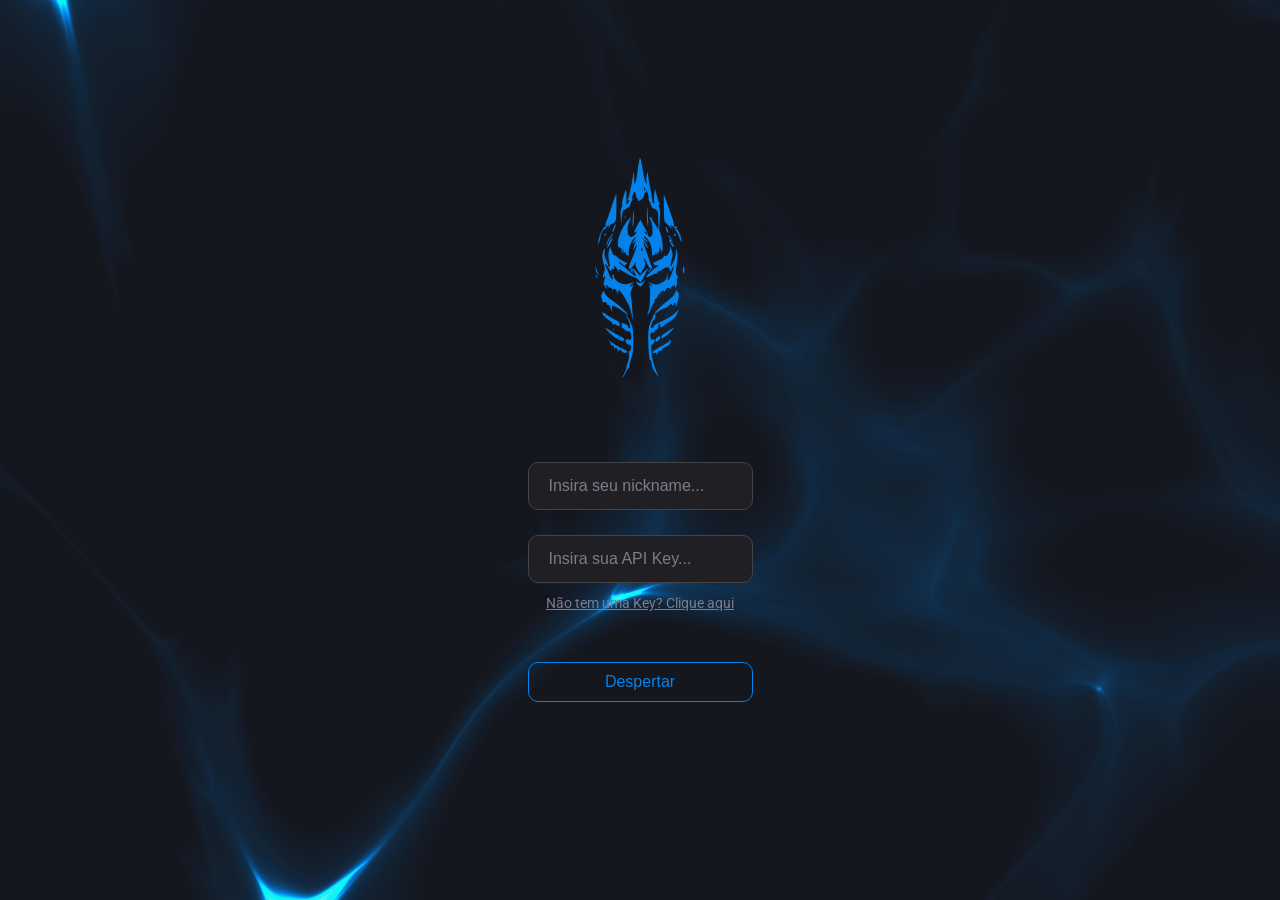
<file: index.html>
<!DOCTYPE html>
<html lang="pt-BR">
<head>
    <meta charset="UTF-8">
    <meta name="viewport" content="width=device-width, initial-scale=1.0">
    <title>theLich'sNotes</title>
    <link rel="preconnect" href="https://fonts.googleapis.com">
    <link rel="preconnect" href="https://fonts.gstatic.com" crossorigin>
    <link href="https://fonts.googleapis.com/css2?family=Roboto:wght@400;700&family=UnifrakturCook:wght@700&display=swap" rel="stylesheet">
    <style>
        /* Estilos globais e variáveis */
        :root {
            --primary-bg: #15171E;
            --secondary-bg: #1c1c1c;
            --input-bg: #202024;
            --primary-text: #e0e0e0;
            --secondary-text: #7C7C8A;
            --brand-color: #0582E9;
            --hover-color: #5d7fe2;
            --shadow-color: #15171E;
        }

        body {
            background-color: var(--primary-bg);
            color: var(--primary-text);
            font-family: 'Roboto', sans-serif;
            margin: 0;
            display: flex;
            justify-content: center;
            align-items: center;
            height: 100vh;
        }

        /* O app-container fica acima da animação de fundo */
        .app-container {
            width: 100%;
            height: 100%;
            display: flex;
            justify-content: center;
            align-items: center;
            transition: opacity 0.5s ease-in-out;
            z-index: 1; /* Garante que o conteúdo fique acima do canvas */
        }
        
        .login-screen {
            display: flex;
            flex-direction: column;
            align-items: center;
            width: 90%;
            max-width: 450px;
        }

        .login-box {
            background-color: transparent;
            padding: 40px;
            border-radius: 12px;
            box-shadow: none;
            text-align: center;
            width: 100%;
        }

        .login-box h1 {
            font-family: 'UnifrakturCook', serif;
            font-weight: 700;
            font-size: 4.5em; /* Aumentado o tamanho da fonte */
            margin-bottom: 100px; /* Aumentado a margem para mover para cima */
            color: var(--brand-color);
            text-shadow: 0 0 10px rgba(5, 130, 233, 0.5);
        }

        .input-group {
            margin-bottom: 25px;
            display: flex;
            flex-direction: column;
            align-items: center;
            width: 100%;
            position: relative; /* Necessário para posicionar a mensagem de erro */
        }
        
        .login-input {
            width: 50%;
            padding: 14px;
            padding-left: 20px; /* Adicionado padding para a esquerda */
            border: 1px solid #444;
            border-radius: 10px;
            background-color: var(--input-bg);
            color: var(--primary-text);
            font-size: 1em;
            box-sizing: border-box;
            transition: border-color 0.4s, box-shadow 0.4s;
            text-align: left; /* Alinhado o texto à esquerda */
        }
        
        .login-input:hover {
            border-color: var(--brand-color);
            box-shadow: 0 0 0 3px rgba(5, 130, 233, 0.4);
        }

        .login-input::placeholder {
            color: var(--secondary-text);
        }

        .login-input:focus {
            outline: none;
            border-color: var(--brand-color);
            box-shadow: 0 0 0 3px rgba(5, 130, 233, 0.4);
        }

        .input-error {
            border-color: #ff4d4d !important;
        }
        
        .error-message {
            color: #ff4d4d;
            font-size: 0.8em;
            margin-top: 5px;
            text-align: left;
            width: 50%;
            display: none; /* Escondido por padrão */
        }

        .api-link {
            text-align: center;
            margin-top: -15px;
            margin-bottom: 25px;
            width: 100%;
        }

        .api-link a {
            color: var(--secondary-text);
            text-decoration: underline;
            font-size: 0.9em;
            transition: all 0.4s ease-in-out;
        }

        .api-link a:hover {
            color: var(--brand-color);
            text-shadow: 0 0 5px var(--brand-color);
        }

        button {
            width: 50%;
            padding: 10px 20px;
            background-color: transparent;
            color: var(--brand-color);
            border: 1px solid var(--brand-color);
            border-radius: 10px;
            font-size: 1em;
            cursor: pointer;
            transition: all 0.4s ease-in-out;
            box-shadow: 0 0 0 rgba(5, 130, 233, 0);
            margin-top: 25px;
        }

        button:hover {
            background-color: var(--brand-color);
            color: var(--primary-bg);
            box-shadow: 0 0 15px var(--brand-color);
        }

        /* Estilos do chat */
        .chat-screen {
            display: flex;
            flex-direction: column;
            width: 100%;
            height: 100%;
            max-width: 1000px;
            padding: 20px;
            box-sizing: border-box;
            justify-content: space-between;
        }
        
        .chat-header {
            text-align: center;
            padding: 20px 0;
            color: var(--brand-color);
            font-weight: 700;
            font-size: 2.5em;
        }

        .chat-header h2 {
            margin-top: 200px;
            font-family: 'UnifrakturCook', serif;
        }

        .chat-body {
            flex-grow: 1;
            width: 100%;
            overflow-y: auto;
            padding: 20px 0;
            display: flex;
            flex-direction: column;
        }

        .chat-message {
            padding: 15px;
            border-radius: 10px;
            margin-bottom: 15px;
            max-width: 80%;
            word-wrap: break-word;
        }

        .user-message {
            background-color: #4a4a4a;
            align-self: flex-end;
            margin-left: auto;
        }

        .gemini-message {
            background-color: #2e2e2e;
            align-self: flex-start;
            margin-right: auto;
        }
        
        .chat-input-area {
            width: 100%;
            display: flex;
            align-items: center;
            background-color: var(--secondary-bg);
            padding: 15px;
            border-radius: 10px;
            box-shadow: 0 -4px 10px rgba(0, 0, 0, 0.1);
        }

        .chat-input-area input {
            flex-grow: 1;
            padding: 12px 15px;
            border: none;
            background-color: transparent;
            color: var(--primary-text);
            font-size: 1em;
            outline: none;
        }
        
        .chat-input-area button {
            background: none;
            border: none;
            cursor: pointer;
            width: auto;
            padding: 0;
            margin-left: 10px;
        }

        .chat-input-area button svg {
            fill: var(--brand-color);
            width: 24px;
            height: 24px;
        }
        
        .hidden {
            display: none;
        }
        
        /* Estilos do Canvas de Fundo */
        canvas#neuro {
            position: fixed;
            top: 0;
            left: 0;
            width: 100%;
            height: 100%;
            pointer-events: none;
            z-index: -1;
            opacity: 0.95;
        }

        /* Media Queries para responsividade */
        @media (max-width: 768px) {
            body {
                height: auto;
                min-height: 100vh;
            }

            .app-container {
                padding: 10px;
            }

            .login-box {
                padding: 20px;
            }

            .login-box h1 {
                font-size: 1.8em;
            }
            
            .chat-screen {
                padding: 10px;
            }

            .chat-header {
                font-size: 1.5em;
            }

            .chat-body {
                padding: 10px 0;
            }

            .chat-input-area {
                padding: 10px;
            }
        }
    </style>
</head>
<body>

    <canvas id="neuro"></canvas>
    
    <script type="x-shader/x-fragment" id="vertShader">
        precision mediump float;

        varying vec2 vUv;
        attribute vec2 a_position;

        void main() {
            vUv = .5 * (a_position + 1.);
            gl_Position = vec4(a_position, 0.0, 1.0);
        }
    </script>

    <script type="x-shader/x-fragment" id="fragShader">
        precision mediump float;

        varying vec2 vUv;
        uniform float u_time;
        uniform float u_ratio;
        uniform vec2 u_pointer_position;
        uniform float u_scroll_progress;

        vec2 rotate(vec2 uv, float th) {
            return mat2(cos(th), sin(th), -sin(th), cos(th)) * uv;
        }

        float neuro_shape(vec2 uv, float t, float p) {
            vec2 sine_acc = vec2(0.);
            vec2 res = vec2(0.);
            float scale = 8.;

            for (int j = 0; j < 15; j++) {
                uv = rotate(uv, 1.);
                sine_acc = rotate(sine_acc, 1.);
                vec2 layer = uv * scale + float(j) + sine_acc - t;
                sine_acc += sin(layer);
                res += (.5 + .5 * cos(layer)) / scale;
                scale *= (1.2 - .07 * p);
            }
            return res.x + res.y;
        }

        void main() {
            vec2 uv = .5 * vUv;
            uv.x *= u_ratio;

            vec2 pointer = vUv - u_pointer_position;
            pointer.x *= u_ratio;
            float p = clamp(length(pointer), 0., 1.);
            p = .5 * pow(1. - p, 2.);

            float t = .001 * u_time;
            vec3 color = vec3(0.);

            float noise = neuro_shape(uv, t, p);

            noise = 1.2 * pow(noise, 3.);
            noise += pow(noise, 20.);
            noise = max(.0, noise - .5);
            noise *= (1. - length(vUv - .5));
            

            vec3 brandColor = vec3(0.02, 0.51, 0.91); // RGB de #0582E9
            float pulse = 3.5 + 0.5 * sin(u_time * 0.002);
            color = brandColor * noise;

            gl_FragColor = vec4(color, noise);
            
        }
    </script>
    
    <div class="app-container" id="login-container">
        <div class="login-screen">
        <div class ="lich-tag">
            <svg width="96" height="220" viewBox="0 0 97 240" fill="none" xmlns="http://www.w3.org/2000/svg">
<path d="M48.1828 0.424501C47.8665 1.21235 46.8122 7.31817 45.8633 13.9164C43.6492 30.1658 42.384 32.9232 42.1731 22.0903L41.9623 13.7194L39.6427 26.6204C38.2721 33.7111 36.6906 40.9002 36.058 42.7713C34.4765 46.7106 34.4765 47.006 35.8472 46.2181C37.4287 45.3318 37.1124 47.006 35.32 49.2711C33.5277 51.4376 33.5277 51.4376 33.7385 41.7865C33.844 37.1579 33.5277 34.7944 32.8951 35.3852C31.5244 36.764 28.256 49.5665 28.9941 50.6498C29.3104 51.1422 28.9941 52.8164 28.256 54.2936C27.3071 56.2632 27.0963 59.6116 27.518 65.4219C27.9397 71.6262 28.1506 72.5126 28.3615 68.8688C28.6778 62.369 29.8375 56.3617 30.7864 56.7556C32.157 57.3465 37.9558 52.5209 37.9558 50.8468C37.9558 49.8619 38.5884 48.1878 39.4319 47.1045C40.3808 45.8242 40.5916 44.6425 40.0645 43.7561C39.5373 42.9683 39.5373 41.885 39.959 41.2941C40.4862 40.8017 41.646 38.1427 42.7003 35.4837L44.5981 30.7566L46.0741 35.9761C46.9176 38.9306 47.9719 41.688 48.4991 42.1804C49.5534 43.1652 51.3458 39.6199 52.4001 34.5974C52.7164 33.1202 53.2435 31.9384 53.6653 31.9384C54.9305 31.9384 58.726 42.6728 57.8826 43.8546C57.4608 44.544 57.7771 46.0212 58.6206 47.1045C59.4641 48.1878 60.0967 49.7635 60.0967 50.6498C60.0967 51.4376 61.151 53.2103 62.3107 54.589C63.4705 55.9678 64.1031 56.3617 63.6814 55.5738C62.9433 54.2936 63.0488 54.2936 64.9466 55.5738C68.3204 58.0359 68.5313 58.7252 68.5313 68.3764V77.6336L64.6303 71.8232C62.4162 68.5733 60.7293 65.6189 60.9401 65.1265C61.0456 64.7326 60.7293 64.4371 60.0967 64.4371C58.726 64.4371 58.726 64.831 60.6238 69.0657C62.3107 72.9065 62.7325 82.8531 61.2564 85.0196C60.7293 85.8075 59.5695 86.1029 58.5152 85.8075C57.5663 85.4136 57.0391 84.7242 57.3554 84.2318C57.6717 83.7394 56.4065 80.6865 54.4033 77.4366C52.5055 74.1867 50.5023 70.4445 49.9751 69.0657C49.1317 66.8007 48.7099 67.1946 44.8089 74.8761C42.384 79.4062 41.3297 82.4591 42.1731 81.6713C45.1252 79.2093 45.6524 79.9971 43.2275 83.1485C36.9015 91.5194 32.0516 80.9819 36.9015 69.1642L38.9047 63.9447L35.8472 67.3916C30.2592 73.6943 25.1985 84.2318 24.5659 90.9285C24.0387 96.5419 24.1442 97.1328 26.2528 97.6252C27.9397 98.0191 28.4669 99.0039 28.5723 101.761L28.7832 105.307L29.5212 101.86L30.2592 98.4131L30.4701 101.86C30.681 104.617 30.8918 104.913 31.5244 103.337C32.2625 101.663 32.3679 101.663 33.1059 104.125C33.4222 105.602 34.2657 106.587 34.6874 106.292C35.2146 105.996 35.9526 106.39 36.1635 106.981C36.4798 107.67 36.4798 106.882 36.1635 105.208C35.5309 101.269 38.2721 92.2088 41.2242 88.6634C42.4894 87.1862 43.7546 86.2014 43.9655 86.4969C44.2818 86.7923 43.5437 88.171 42.2786 89.6483C39.1156 93.3905 39.5373 94.6708 42.8057 91.3224C45.2307 88.7619 45.3361 88.7619 43.86 91.027C43.0166 92.4057 42.0677 95.2617 41.646 97.4282L41.0134 101.367L43.122 97.4282C44.1763 95.2617 45.2307 93.9814 45.2307 94.5723C45.3361 95.7541 42.2786 104.42 39.8536 109.738C35.7417 118.602 35.32 122.048 38.483 120.965C39.3264 120.571 39.7482 119.98 39.4319 119.488C39.1156 118.996 39.4319 118.602 39.959 118.602C40.5916 118.602 41.8568 117.124 42.7003 115.352C43.9655 112.594 44.0709 112.594 43.6492 114.859C43.2275 116.632 43.9655 118.897 45.8633 122.048L48.8154 126.579L51.8729 121.556C54.6142 117.026 54.825 116.14 53.7707 113.087C51.8729 107.769 53.349 108.064 55.4576 113.382C56.512 115.943 57.988 118.7 58.8315 119.488C59.9912 120.571 59.8858 121.064 58.4097 122.639C57.4608 123.723 57.0391 124.511 57.5663 124.511C59.3586 124.412 62.4162 119.586 61.3619 118.306C60.8347 117.617 60.0967 116.041 59.7804 114.662C59.4641 113.284 57.4608 107.572 55.4576 101.958C51.3458 91.027 51.0295 88.2695 54.6142 95.1632C55.8794 97.5267 56.8283 98.9055 56.9337 98.2161C57.0391 95.8526 54.6142 91.4209 51.3458 88.0726C48.3936 85.0196 48.4991 85.0196 52.5055 88.565C54.9305 90.6331 56.9337 91.9133 56.9337 91.4209C56.9337 90.83 55.9848 89.5498 54.825 88.565C53.6653 87.5802 52.7164 86.2999 52.7164 85.8075C52.7164 84.0348 57.1445 88.4665 59.2532 92.4057C60.5184 94.6708 61.3619 98.4131 61.4673 101.958C61.5727 105.11 61.889 107.276 61.9944 106.784C62.2053 106.193 63.0488 105.799 63.8922 105.799C64.7357 105.799 65.3683 105.011 65.4737 104.026C65.4737 102.648 65.6846 102.648 66.4226 104.322C67.2661 106.095 67.3715 106.095 67.3715 104.519C67.4769 103.534 67.8987 102.943 68.4258 103.337C69.0584 103.633 69.5856 102.155 69.7965 100.186L70.2182 96.4434L71.2725 99.8903L72.4323 103.337L73.1703 99.2994C73.9083 95.3601 71.5888 81.6713 69.9019 80.0956C69.3747 79.6032 69.4802 74.5807 70.0073 68.7703C70.7454 60.8918 70.6399 57.5435 69.691 54.8845C68.6367 52.127 68.5313 51.2407 69.5856 50.6498C70.4291 50.1574 70.5345 49.665 69.7965 49.2711C69.1639 48.9756 67.7932 45.2333 66.8443 40.9987L64.9466 33.4156L64.1031 38.3397C63.6814 40.9987 63.5759 44.7409 63.8922 46.4151C64.314 48.4832 64.1031 49.665 63.3651 49.665C62.7325 49.665 62.2053 48.6802 62.2053 47.4984C62.2053 46.4151 61.2564 40.7032 60.2021 34.9913C59.0423 29.2794 57.7771 22.2873 57.3554 19.6283L56.512 14.7042L55.7739 19.1359C55.3522 21.5979 55.2468 24.6508 55.5631 26.0296C55.9848 27.8022 55.7739 28.1961 55.0359 27.5068C54.4033 26.9159 53.0327 22.0903 52.1892 16.6739C49.5534 1.60627 48.9208 -1.24968 48.1828 0.424501ZM55.8794 81.6713C57.988 84.0348 56.512 84.4288 54.2979 82.1637C53.2435 81.0804 52.9272 80.1941 53.4544 80.1941C54.087 80.1941 55.1413 80.8834 55.8794 81.6713ZM51.5566 101.171C51.6621 101.663 51.2403 101.663 50.6077 101.367C50.0806 101.072 49.5534 99.7918 49.6588 98.61C49.6588 96.5419 49.7643 96.5419 50.6077 98.4131C51.1349 99.4963 51.5566 100.777 51.5566 101.171Z" fill="#0582E9"/>
<path d="M17.5033 53.3092C14.762 61.3847 12.0208 69.0662 11.3882 70.5434C10.861 72.0206 10.6502 73.6948 11.0719 74.1872C11.3882 74.7781 11.0719 75.2705 10.2284 75.2705C8.5415 75.2705 4.85136 82.5581 3.69161 88.073C3.37531 89.9441 2.84815 92.4062 2.53185 93.4894C2.32098 94.5727 2.84815 94.0803 3.69161 92.5046C4.53507 90.8305 5.16766 88.5654 5.2731 87.3836C5.2731 84.1338 8.5415 77.1416 9.59583 77.831C10.123 78.1264 11.0719 77.2401 11.8099 75.8614C13.0751 73.2024 15.3946 72.2176 14.3403 74.7781C14.024 75.5659 14.024 76.2553 14.3403 76.2553C14.5512 76.2553 15.2892 75.0735 15.8164 73.6948C16.4489 72.316 17.2924 71.4297 17.8196 71.7252C18.2413 72.0206 19.6119 71.3312 20.6662 70.2479C22.4586 68.4753 22.6695 66.4072 22.7749 53.5062C22.7749 45.4307 22.7749 38.8325 22.6695 38.8325C22.564 38.8325 20.2445 45.3323 17.5033 53.3092Z" fill="#0582E9"/>
<path d="M42.9887 28.1752C41.3018 31.3266 41.1963 35.9552 42.6724 36.8416C43.305 37.137 43.7267 38.3188 43.7267 39.4021C43.7267 40.4854 44.4648 42.7504 45.5191 44.5231C47.1006 47.379 47.3114 47.4775 48.0495 45.7048L46.7625 46.0666C46.8679 49.1195 53.2157 43.0459 53.2157 39.796C53.2157 38.0233 53.6374 37.334 54.5863 37.6294C56.1678 38.2203 55.8515 31.1297 54.0591 27.6828C52.4776 24.7284 51.845 24.9254 50.2635 28.6676C48.9984 31.819 48.8929 31.819 47.4169 30.0464C46.5734 28.9631 45.8354 27.4859 45.8354 26.7965C45.8354 24.6299 44.3593 25.4178 42.9887 28.1752ZM53.532 35.4628C52.8994 36.0537 52.7939 35.1674 53.1102 33.1978C53.532 30.4403 53.7428 30.3418 54.0591 32.3114C54.27 33.5917 54.0591 34.9704 53.532 35.4628ZM51.4233 35.3643C51.107 36.5461 50.5798 37.2355 50.2635 36.94C49.7364 36.3492 50.7907 33.3947 51.5287 33.3947C51.7396 33.3947 51.7396 34.2811 51.4233 35.3643Z" fill="#0582E9"/>
<path d="M74.54 54.2945C74.7509 68.5742 74.7509 68.7712 77.703 71.7256C79.3899 73.3998 81.604 75.4679 82.7637 76.2557C84.8724 77.7329 84.8724 77.6344 82.8692 75.4679C80.866 73.3013 81.8149 72.3165 84.0289 74.3846C86.3485 76.5512 86.243 73.5967 83.7126 65.4228C81.4986 58.2337 74.8563 39.8178 74.4346 39.8178C74.4346 39.8178 74.4346 46.3175 74.54 54.2945Z" fill="#0582E9"/>
<path d="M55.9834 62.0737C56.0888 66.8993 56.5106 72.1188 57.0377 73.7929C57.4595 75.4671 57.5649 71.9218 57.2486 65.4221C56.9323 59.2178 56.5106 53.8998 56.2997 53.7028C56.0888 53.5059 55.9834 57.2481 55.9834 62.0737Z" fill="#0582E9"/>
<path d="M41.3303 57.0516C41.1194 57.544 40.8031 62.2711 40.5922 67.3921C40.2759 74.9751 40.3814 75.9599 41.2248 72.8085C41.752 70.6419 42.0683 66.0133 41.8574 62.468C41.6466 58.9227 41.4357 56.4607 41.3303 57.0516Z" fill="#0582E9"/>
<path d="M31.8413 64.4376C31.8413 65.8163 32.0522 66.3087 32.3685 65.6193C32.5793 65.0285 32.5793 63.8467 32.3685 63.1573C32.0522 62.5664 31.8413 63.0588 31.8413 64.4376Z" fill="#0582E9"/>
<path d="M20.2423 74.9742C17.8174 81.1785 17.7119 81.7694 19.2934 80.1937C20.664 78.9135 22.6673 72.3152 21.7184 72.3152C21.5075 72.3152 20.8749 73.497 20.2423 74.9742Z" fill="#0582E9"/>
<path d="M76.7547 77.1411C76.9656 78.8152 77.8091 80.6864 78.6525 81.2773C79.9177 82.1636 79.9177 81.8681 78.9688 79.1107C77.2819 74.5806 76.1221 73.5957 76.7547 77.1411Z" fill="#0582E9"/>
<path d="M85.9265 75.3689C85.5048 75.9598 86.1374 77.3385 87.2971 78.5203C88.4569 79.7021 89.9329 82.4595 90.671 84.6261C91.409 86.7927 92.3579 89.4517 92.885 90.535C93.6231 92.4061 93.7285 92.4061 93.7285 90.4365C93.9394 86.3003 90.3547 78.0279 88.1406 77.2401C86.2428 76.4522 86.1374 76.3537 87.8243 76.3537C88.8786 76.2552 89.4058 75.7628 89.0895 75.2704C88.246 73.9902 86.77 73.9902 85.9265 75.3689Z" fill="#0582E9"/>
<path d="M10.2278 82.8543C9.80604 83.1498 9.48975 83.9376 9.48975 84.5285C9.48975 85.1194 10.0169 85.0209 10.7549 84.3316C11.3875 83.7407 11.7038 82.9528 11.493 82.6574C11.1767 82.3619 10.5441 82.4604 10.2278 82.8543Z" fill="#0582E9"/>
<path d="M16.4471 85.4143C13.7059 88.7626 11.1755 93.9821 12.0189 94.6715C12.2298 94.9669 12.757 94.0806 13.1787 92.8003C13.6004 91.5201 15.3928 88.6641 17.0797 86.3006C20.6644 81.475 20.2427 80.7857 16.4471 85.4143Z" fill="#0582E9"/>
<path d="M85.4004 83.5425C85.4004 84.4288 85.9276 85.1182 86.4547 85.1182C87.0873 85.1182 87.509 84.7242 87.509 84.2318C87.509 83.6409 87.0873 82.9516 86.4547 82.6561C85.9276 82.3607 85.4004 82.7546 85.4004 83.5425Z" fill="#0582E9"/>
<path d="M80.551 86.5961C82.7651 89.649 82.6597 90.6338 80.4456 88.9596C79.075 87.8763 82.5542 94.6715 84.9792 97.7244C85.0846 97.9214 85.0846 96.5427 84.9792 94.6715C84.6629 91.5201 80.7619 84.1341 79.3913 84.1341C79.075 84.1341 79.6021 85.2173 80.551 86.5961ZM84.3466 93.4897C84.3466 93.9821 83.8194 93.7852 83.2923 92.9973C82.7651 92.2095 82.238 91.0277 82.238 90.5353C82.238 89.9444 82.7651 90.2399 83.2923 91.0277C83.8194 91.8156 84.3466 92.8989 84.3466 93.4897Z" fill="#0582E9"/>
<path d="M17.0815 88.3685C15.6054 90.0427 12.6533 96.4439 12.6533 98.0196C12.6533 98.709 14.1294 96.6409 15.9217 93.4895C18.9793 88.073 19.5064 85.5125 17.0815 88.3685Z" fill="#0582E9"/>
<path d="M81.2884 99.0039C81.183 103.042 77.1765 108.754 75.9113 106.784C75.3842 105.898 74.857 106.193 74.3299 107.67C73.9081 109.049 71.4832 110.723 67.793 112.2C62.5214 114.465 62.2051 114.761 63.6812 116.238C64.6301 117.124 66.1061 117.518 66.9496 117.223C67.793 116.927 68.5311 117.124 68.5311 117.617C68.5311 118.109 67.5822 118.7 66.5278 119.094C64.2083 119.783 54.4031 129.336 55.1411 130.124C55.4574 130.419 57.9878 129.533 60.729 128.056C63.3649 126.677 66.0007 125.791 66.5278 126.086C67.055 126.382 67.4767 125.988 67.4767 125.2C67.4767 123.821 69.2691 122.639 70.7451 122.935C71.1669 122.935 72.3266 122.344 73.381 121.458C77.7037 118.011 81.183 118.7 81.183 123.033C81.183 124.412 81.8156 123.723 83.1862 121.064C85.7166 116.238 85.9274 117.42 83.8188 124.018C80.7612 133.571 77.9146 136.427 78.6526 129.139L79.0743 125.003L77.8091 129.435C76.6494 133.275 75.8059 134.162 71.4832 136.23C66.317 138.593 66.317 138.593 58.515 135.737C57.0389 135.245 57.3552 135.737 59.3584 137.313C60.9399 138.495 62.0997 139.775 61.7834 140.07C61.4671 140.267 60.4127 139.972 59.4639 139.184C57.7769 137.904 57.7769 138.002 58.7258 139.775C59.3584 140.858 59.7802 144.601 59.5693 148.146C59.3584 151.691 59.253 156.615 59.1476 159.176C59.1476 161.638 58.4095 165.282 57.5661 167.251C56.7226 169.221 56.4063 170.994 56.828 171.19C57.2498 171.486 58.7258 168.827 59.991 165.282C61.3616 161.835 62.8377 158.683 63.3649 158.388C63.892 158.092 64.3138 157.009 64.3138 155.926C64.3138 154.843 65.0518 153.759 65.8952 153.464C66.7387 153.07 67.4767 152.282 67.4767 151.494C67.4767 150.805 68.8474 148.737 70.6397 146.964C73.0647 144.502 74.0136 144.01 74.6462 144.995C75.3842 146.078 75.7005 145.881 76.2276 144.305C76.9657 141.745 80.0232 140.464 81.2884 142.336C82.0264 143.517 82.2373 143.419 82.2373 142.139C82.2373 141.252 83.3971 140.07 84.7677 139.48C86.9818 138.495 87.1926 138.692 86.7709 140.563C86.3492 142.533 86.4546 142.533 87.8252 140.267C88.7741 138.889 89.1959 136.624 88.8796 134.753C88.5633 132.98 88.8796 131.404 89.5121 131.01C90.2502 130.518 90.1447 129.533 88.985 127.859C87.6144 126.086 87.4035 124.314 87.9307 120.768C89.5121 110.526 89.723 105.11 88.7741 101.86L87.7198 98.413L87.6144 103.14C87.5089 105.701 86.6655 109.443 85.7166 111.511C84.7677 113.481 83.6079 116.041 83.2916 117.124C82.9753 118.208 82.4482 118.602 82.0264 118.109C81.7101 117.518 82.1319 114.465 82.9753 111.117C84.4514 105.898 84.346 104.617 82.9753 100.284L81.3938 95.4586L81.2884 99.0039Z" fill="#0582E9"/>
<path d="M14.8661 100.285C13.4955 103.83 13.7064 108.754 15.3933 115.845C15.815 117.716 15.6041 118.602 14.6552 118.602C13.9172 118.602 13.6009 118.307 13.9172 118.011C14.339 117.716 13.3901 114.959 11.914 111.906C9.91078 107.671 9.48905 105.307 9.91078 101.861C10.4379 97.429 10.4379 97.429 8.96189 100.383C6.95867 104.224 6.95867 109.739 8.96189 116.042C10.4379 120.67 10.4379 121.655 8.96189 125.496C7.3804 129.731 7.6967 132.094 9.48905 129.435C10.3325 128.155 10.5434 128.155 10.5434 129.534C10.5434 130.42 10.0162 132.488 9.38362 134.261C8.43472 136.821 8.54016 137.806 10.4379 140.564C12.652 143.814 13.4955 143.617 11.5977 140.268C10.7542 138.692 10.8597 138.496 12.0194 138.889C12.8629 139.185 13.8118 140.071 14.1281 140.859C14.4444 141.548 15.3933 141.942 16.3422 141.647C17.3965 141.253 17.9237 141.647 17.9237 142.829C17.9237 144.207 18.24 144.306 18.7671 143.42C20.1377 141.45 23.1953 143.124 23.3007 146.079L23.3007 148.639L24.355 146.177L25.4094 143.814L27.9398 146.669C29.3104 148.344 31.3136 151.2 32.2625 153.071C33.3168 154.942 34.8983 158.093 35.9526 159.964C36.9015 161.836 38.2722 165.873 38.9047 168.828C40.908 178.282 41.0134 178.38 40.3808 169.32C40.0645 164.396 39.6428 159.078 39.5373 157.502C39.5373 155.828 39.0102 152.874 38.5884 150.904C37.9559 148.245 38.1667 146.079 39.4319 143.223C41.4351 138.496 41.5406 137.511 39.8536 139.086C39.1156 139.776 38.0613 140.268 37.4287 140.268C36.9015 140.17 37.8504 139.086 39.5373 137.708C41.7514 135.935 42.0677 135.344 40.5917 135.837C33.7386 138.102 31.6299 138.299 28.0452 136.92C23.0899 135.049 20.0323 131.897 20.0323 128.844C20.0323 127.466 19.6106 126.579 18.978 126.973C18.3454 127.269 18.24 128.746 18.5563 130.125C19.716 134.458 16.553 132.193 15.1824 127.761C14.4444 125.496 13.0738 122.148 12.1249 120.178C9.27819 114.663 10.8597 113.974 13.9172 119.489C16.2367 123.723 16.7639 124.117 17.1856 122.443C17.6074 120.966 18.3454 120.474 19.5051 120.966C20.8758 121.458 21.0866 121.163 20.5595 119.489C19.3997 116.239 22.0355 118.208 23.8279 121.951C25.0931 124.61 25.1985 124.708 25.3039 122.739C25.3039 120.572 25.5148 120.67 31.2082 124.413C34.4766 126.579 38.7993 128.844 41.0134 129.534C43.1221 130.125 45.7579 131.799 47.0231 133.178L49.2371 135.738L52.0838 131.208C53.5599 128.844 54.8251 126.185 54.8251 125.496C54.8251 124.807 55.6685 123.329 56.7229 122.246C58.4098 120.375 58.4098 120.277 56.1957 121.36C54.9305 122.049 52.7164 123.92 51.2404 125.693C49.7643 127.466 48.4991 128.647 48.2882 128.45C41.4351 119.686 41.7514 119.981 39.0102 121.557C37.6396 122.345 37.6396 122.64 39.221 124.117C40.908 125.693 41.0134 125.693 40.3808 123.723C40.0645 122.542 40.1699 121.557 40.4862 121.557C41.4351 121.557 44.5981 128.549 43.8601 129.14C43.6492 129.337 41.0134 127.466 38.1667 124.807C35.32 122.246 31.2082 118.799 29.0995 117.322C26.9909 115.845 25.3039 114.072 25.3039 113.481C25.3039 112.792 26.78 113.58 28.5724 115.254C30.7864 117.125 32.0516 117.716 32.3679 116.83C32.6842 116.239 33.6331 115.648 34.582 115.648C35.6363 115.549 33.6331 114.269 30.3647 112.694C26.9909 111.019 23.8279 108.853 23.1953 107.769C22.5627 106.686 21.6138 105.997 21.0866 106.292C19.9269 106.982 17.8182 103.436 16.8693 99.3986L16.2367 96.4442L14.8661 100.285Z" fill="#0582E9"/>
<path d="M95.311 122.147C95.311 124.511 95.6273 126.185 96.1545 125.89C97.2088 125.299 97.3143 118.897 96.2599 118.307C95.7328 118.011 95.4165 119.784 95.311 122.147Z" fill="#0582E9"/>
<path d="M0.106161 121.163C0.000728112 123.034 0.949621 125.299 2.10938 126.579C3.7963 128.45 4.1126 128.549 3.26914 126.973C2.63654 125.89 1.68765 123.428 1.16049 121.557L0.211593 118.11L0.106161 121.163Z" fill="#0582E9"/>
<path d="M0 127.958C0 128.451 0.527163 129.632 1.05433 130.42C1.58149 131.208 2.10865 131.405 2.10865 130.913C2.10865 130.322 1.58149 129.239 1.05433 128.451C0.527163 127.663 0 127.367 0 127.958Z" fill="#0582E9"/>
<path d="M52.4002 134.851C51.6621 136.624 47.3394 136.821 45.5471 135.147C43.7547 133.472 43.9656 135.54 45.9688 138.101C46.8122 139.283 48.2883 140.268 49.0263 140.268C50.5024 140.268 54.4034 134.556 53.4545 133.768C53.1382 133.472 52.7165 133.965 52.4002 134.851Z" fill="#0582E9"/>
<path d="M86.5592 147.654C85.7158 149.919 83.0799 152.677 79.0735 155.533C72.0095 160.555 63.3641 169.616 62.7315 172.57C62.5206 173.752 61.7826 175.524 61.15 176.706C58.1979 181.827 57.249 188.327 57.5653 200.834C57.8816 214.227 58.725 221.023 60.0956 221.023C60.5174 221.023 61.15 222.894 61.3608 225.257C61.6771 227.522 63.0478 230.969 64.4184 232.939C65.789 234.908 67.4759 237.371 68.214 238.355C68.952 239.439 68.6357 237.961 67.4759 235.302C62.8369 223.485 61.15 217.083 60.9391 210.485C60.7282 206.546 61.0445 203.395 61.5717 203.395C62.8369 203.493 64.3129 201.228 64.3129 199.061C64.3129 197.781 63.7858 197.387 62.3097 197.88C60.6228 198.372 60.3065 197.88 59.8848 194.925C59.463 191.281 61.4663 188.13 62.5206 190.691C62.9423 191.478 63.3641 191.183 63.7858 189.804C64.2075 188.622 65.4727 187.342 66.527 187.047C67.7922 186.653 68.5302 185.471 68.5302 184.092C68.5302 180.744 70.6389 179.956 70.7443 183.304C70.7443 184.782 71.0606 185.471 71.3769 184.782C71.5878 184.191 72.3258 183.797 72.853 184.191C73.3801 184.486 73.8019 184.191 73.8019 183.6C73.8019 183.107 76.3323 181.138 79.3898 179.267C85.9266 175.328 86.8755 174.343 89.195 169.32L90.882 165.578L85.3995 170.108C82.3419 172.669 76.2268 176.411 71.6932 178.38C67.0542 180.449 63.5749 182.615 63.7858 183.304C64.1021 184.289 61.3608 186.062 60.5174 185.274C59.8848 184.683 62.5206 176.706 63.2586 176.706C63.7858 176.706 64.6292 175.328 65.2618 173.752C65.8944 171.979 65.8944 170.994 65.3673 171.29C64.7347 171.684 64.3129 171.585 64.3129 171.093C64.4184 169.813 73.8019 163.608 75.5942 163.608C76.4377 163.608 78.4409 162.426 79.917 161.048C81.6039 159.472 82.7636 158.98 83.0799 159.768C83.6071 161.442 85.3995 161.245 85.3995 159.472C85.3995 156.419 87.5081 158.093 87.6135 161.146C87.6135 163.313 88.3516 161.737 89.6168 156.518C91.3037 149.525 91.3037 148.442 89.9331 146.473C88.9842 145.192 88.2461 144.208 88.1407 144.208C88.0353 144.208 87.2972 145.783 86.5592 147.654Z" fill="#0582E9"/>
<path d="M7.06314 147.753C6.00881 149.722 5.79795 151.2 6.43054 152.185C6.9577 152.972 7.37944 154.548 7.37944 155.73C7.37944 157.306 7.9066 157.699 9.38265 157.306C10.7533 157.01 11.5967 157.502 12.1239 158.881C12.4402 159.965 13.3891 160.654 14.1271 160.358C15.076 160.063 15.814 161.343 16.5521 164.101L17.7118 168.335L17.8173 164.593C17.8173 162.623 18.3444 160.949 18.7662 160.949C20.1368 160.949 29.7311 166.858 33.105 169.714C35.4245 171.684 35.8462 171.881 35.0028 170.305C33.5267 167.548 22.5617 157.896 17.0792 154.548C14.5489 152.972 11.7022 150.215 10.6478 148.245L8.75006 144.798L7.06314 147.753Z" fill="#0582E9"/>
<path d="M7.37939 168.433C7.37939 170.698 10.5424 174.243 15.6031 177.592C17.3955 178.773 18.977 180.546 18.977 181.432C18.977 182.614 19.2933 182.811 19.8204 181.925C20.453 180.94 21.0856 180.94 22.7726 182.122C25.6192 184.091 26.3573 183.993 26.3573 181.137C26.3573 179.266 25.3029 178.281 21.9291 176.607C19.3987 175.425 15.1814 172.963 12.4402 171.19C9.59348 169.319 7.37939 168.138 7.37939 168.433Z" fill="#0582E9"/>
<path d="M34.2656 174.342C37.2178 178.774 39.0101 185.569 37.1123 185.569C35.4254 185.569 34.4765 183.599 36.058 183.501C36.796 183.501 35.5308 182.615 33.2113 181.63L28.994 179.759L28.6777 182.319C28.4669 183.895 28.8886 185.274 29.9429 185.766C30.7864 186.258 32.2624 187.342 33.2113 188.129C34.1602 189.016 35.2145 189.508 35.5308 189.114C37.0069 187.834 39.0101 190.985 39.0101 194.629C39.0101 198.47 38.9047 198.47 35.8471 197.879C33.2113 197.387 32.6842 197.584 32.6842 199.061C32.7896 201.424 35.0037 204.083 36.5852 203.591C37.2178 203.394 38.0612 204.083 38.4829 205.167C39.3264 207.727 38.1666 211.371 36.796 210.583C36.058 210.189 35.9526 211.469 36.3743 214.227C36.796 217.181 36.4797 219.742 35.4254 222.204C34.4765 224.272 33.7385 226.931 33.7385 228.211C33.7385 229.491 32.5787 232.544 31.3135 235.105C29.9429 237.567 29.2049 239.438 29.8375 239.044C30.3646 238.749 31.7353 236.582 32.7896 234.219C33.9493 231.855 35.32 229.688 35.8471 229.393C36.4797 229.098 36.9015 227.817 36.9015 226.537C36.9015 225.257 37.8504 221.711 39.0101 218.659C40.3807 214.818 41.1188 210.386 41.1188 204.97C41.1188 200.538 41.1188 194.826 41.1188 192.266C41.2242 185.667 38.2721 177.001 34.5819 173.456L31.5244 170.304L34.2656 174.342Z" fill="#0582E9"/>
<path d="M10.6482 185.373C11.3862 187.047 18.4502 193.842 21.9295 196.206C27.2011 199.653 30.2586 200.539 30.9967 198.668C31.7347 196.895 31.1021 196.403 24.7762 193.251C22.4566 192.168 18.2393 189.706 15.3927 187.835C12.6514 185.964 10.4373 184.88 10.6482 185.373ZM26.0413 196.6C25.725 197.388 25.4088 197.092 25.4088 196.009C25.3033 194.926 25.6196 194.335 25.9359 194.729C26.2522 195.024 26.3576 195.91 26.0413 196.6Z" fill="#0582E9"/>
<path d="M80.1289 188.129C77.4931 190.001 74.541 192.069 73.3812 192.758C72.3269 193.447 71.5889 194.826 71.7997 195.811C72.2215 197.387 72.6432 197.19 75.9116 194.826C79.918 191.872 85.9277 185.667 85.2951 185.175C85.0842 184.978 82.7647 186.357 80.1289 188.129Z" fill="#0582E9"/>
<path d="M19.0832 187.145C19.0832 188.228 19.3995 188.523 19.7158 187.736C20.0321 187.046 19.9266 186.16 19.6103 185.864C19.294 185.47 18.9777 186.061 19.0832 187.145Z" fill="#0582E9"/>
<path d="M67.2659 195.516C65.579 196.402 64.5247 200.341 66.0007 200.341C67.8985 200.341 70.6398 197.978 70.6398 196.402C70.6398 194.235 69.9017 194.039 67.2659 195.516Z" fill="#0582E9"/>
<path d="M15.077 199.948C16.0259 201.031 16.8693 202.705 16.8693 203.591C16.8693 204.576 17.3965 204.97 18.4508 204.675C19.6106 204.182 20.0323 204.773 20.1377 206.841C20.2432 208.614 20.454 209.008 20.7703 207.925C21.1921 206.546 21.6138 206.349 22.7736 207.334C23.617 207.925 24.3551 209.402 24.3551 210.584C24.4605 212.258 24.5659 212.258 24.9876 210.879C25.6202 208.712 26.6746 208.712 28.8887 211.076C30.7864 213.046 33.844 213.243 34.582 211.371C34.7929 210.682 33.6331 209.697 31.9462 209.106C28.4669 207.925 19.5052 202.804 15.815 199.948L13.1792 197.88L15.077 199.948Z" fill="#0582E9"/>
<path d="M79.8138 200.144C78.8649 201.03 74.5422 203.886 70.2194 206.25C65.7913 208.712 62.2065 211.272 62.2065 211.962C62.2065 212.848 62.9446 213.045 64.3152 212.651C66.0021 212.159 66.4238 212.454 66.5293 214.325C66.6347 216.196 66.8456 215.999 67.3727 213.636C67.7945 211.568 68.7434 210.583 70.4303 210.386C71.6955 210.189 72.7498 209.5 72.7498 208.81C72.7498 207.727 77.5997 204.773 79.0758 204.97C79.3921 205.068 80.3409 203.591 81.2898 201.72C83.1876 198.076 82.4496 197.386 79.8138 200.144Z" fill="#0582E9"/>
</svg>

        </div>
            <div class="login-box">
                <div class="input-group">
                    <input type="text" id="nickname" class="login-input" placeholder="Insira seu nickname..." style="margin-top: 40px">
                    <span id="nickname-error" class="error-message"></span>
                </div>
                <div class="input-group">
                    <input type="text" id="apiKey" class="login-input" placeholder="Insira sua API Key...">
                    <span id="apiKey-error" class="error-message"></span>
                </div>
                <div class="api-link">
                    <a href="https://aistudio.google.com/app/apikey" target="_blank">Não tem uma Key? Clique aqui</a>
                </div>
                <button id="loginBtn">Despertar</button>
            </div>
        </div>
    </div>

    <div class="app-container hidden" id="chat-container">
        <div class="chat-screen">
            <div class="chat-header">
                <h2 id="welcome-message"></h2>
            </div>
            <div class="chat-body" id="chat-body">
                <!-- As mensagens do chat serão inseridas aqui via JavaScript -->
            </div>
            <div class="chat-input-area">
                <input type="text" id="chatInput" placeholder="Faça sua pergunta, e os ecos do Lich responderão...">
                <button id="sendBtn">
                    <svg viewBox="0 0 24 24" width="24" height="24">
                        <path fill="currentColor" d="M2.01 21L23 12 2.01 3 2 10l15 2-15 2z"/>
                    </svg>
                </button>
            </div>
        </div>
    </div>
    <script>
        document.addEventListener('DOMContentLoaded', () => {
            const loginContainer = document.getElementById('login-container');
            const chatContainer = document.getElementById('chat-container');
            const loginBtn = document.getElementById('loginBtn');
            const apiKeyInput = document.getElementById('apiKey');
            const nicknameInput = document.getElementById('nickname');
            const welcomeMessage = document.getElementById('welcome-message');
            const chatInput = document.getElementById('chatInput');
            const sendBtn = document.getElementById('sendBtn');
            const chatBody = document.getElementById('chat-body');
            const nicknameError = document.getElementById('nickname-error');
            const apiKeyError = document.getElementById('apiKey-error');
            const canvasEl = document.querySelector("canvas#neuro");

            let nickname = '';
            let geminiApiKey = '';
            
            // Variáveis e funções do WebGL
            const devicePixelRatio = Math.min(window.devicePixelRatio, 2);
            const pointer = {
                x: 0,
                y: 0,
                tX: 0,
                tY: 0,
            };
            let uniforms;
            const gl = initShader();
            setupEvents();
            resizeCanvas();
            window.addEventListener("resize", resizeCanvas);
            render();

            function initShader() {
                const vsSource = document.getElementById("vertShader").innerHTML;
                const fsSource = document.getElementById("fragShader").innerHTML;
                const gl = canvasEl.getContext("webgl") || canvasEl.getContext("experimental-webgl");

                if (!gl) {
                    console.error("WebGL is not supported by your browser.");
                    return null;
                }

                function createShader(gl, sourceCode, type) {
                    const shader = gl.createShader(type);
                    gl.shaderSource(shader, sourceCode);
                    gl.compileShader(shader);

                    if (!gl.getShaderParameter(shader, gl.COMPILE_STATUS)) {
                        console.error("An error occurred compiling the shaders: " + gl.getShaderInfoLog(shader));
                        gl.deleteShader(shader);
                        return null;
                    }
                    return shader;
                }

                const vertexShader = createShader(gl, vsSource, gl.VERTEX_SHADER);
                const fragmentShader = createShader(gl, fsSource, gl.FRAGMENT_SHADER);

                function createShaderProgram(gl, vertexShader, fragmentShader) {
                    const program = gl.createProgram();
                    gl.attachShader(program, vertexShader);
                    gl.attachShader(program, fragmentShader);
                    gl.linkProgram(program);

                    if (!gl.getProgramParameter(program, gl.LINK_STATUS)) {
                        console.error("Unable to initialize the shader program: " + gl.getProgramInfoLog(program));
                        return null;
                    }
                    return program;
                }

                const shaderProgram = createShaderProgram(gl, vertexShader, fragmentShader);
                uniforms = getUniforms(shaderProgram);

                function getUniforms(program) {
                    let uniforms = [];
                    let uniformCount = gl.getProgramParameter(program, gl.ACTIVE_UNIFORMS);
                    for (let i = 0; i < uniformCount; i++) {
                        let uniformName = gl.getActiveUniform(program, i).name;
                        uniforms[uniformName] = gl.getUniformLocation(program, uniformName);
                    }
                    return uniforms;
                }

                const vertices = new Float32Array([-1., -1., 1., -1., -1., 1., 1., 1.]);
                const vertexBuffer = gl.createBuffer();
                gl.bindBuffer(gl.ARRAY_BUFFER, vertexBuffer);
                gl.bufferData(gl.ARRAY_BUFFER, vertices, gl.STATIC_DRAW);

                gl.useProgram(shaderProgram);

                const positionLocation = gl.getAttribLocation(shaderProgram, "a_position");
                gl.enableVertexAttribArray(positionLocation);
                gl.bindBuffer(gl.ARRAY_BUFFER, vertexBuffer);
                gl.vertexAttribPointer(positionLocation, 2, gl.FLOAT, false, 0, 0);

                return gl;
            }

            function render() {
                const currentTime = performance.now();
                pointer.x += (pointer.tX - pointer.x) * .5;
                pointer.y += (pointer.tY - pointer.y) * .5;
                gl.uniform1f(uniforms.u_time, currentTime * 0.3);
                gl.uniform2f(uniforms.u_pointer_position, pointer.x / window.innerWidth, 1 - pointer.y / window.innerHeight);
                gl.uniform1f(uniforms.u_scroll_progress, window["pageYOffset"] / (2 * window.innerHeight));
                gl.drawArrays(gl.TRIANGLE_STRIP, 0, 4);
                requestAnimationFrame(render);
            }

            function resizeCanvas() {
                canvasEl.width = window.innerWidth * devicePixelRatio;
                canvasEl.height = window.innerHeight * devicePixelRatio;
                gl.uniform1f(uniforms.u_ratio, canvasEl.width / canvasEl.height);
                gl.viewport(0, 0, canvasEl.width, canvasEl.height);
            }

            function setupEvents() {
                window.addEventListener("pointermove", e => { updateMousePosition(e.clientX, e.clientY); });
                window.addEventListener("touchmove", e => { updateMousePosition(e.targetTouches[0].clientX, e.targetTouches[0].clientY); });
                window.addEventListener("click", e => { updateMousePosition(e.clientX, e.clientY); });
                function updateMousePosition(eX, eY) {
                    pointer.tX = eX;
                    pointer.tY = eY;
                }
            }
            
            loginBtn.addEventListener('click', () => {
                geminiApiKey = apiKeyInput.value.trim();
                nickname = nicknameInput.value.trim();

                let hasError = false;
                
                // Limpa as classes de erro e mensagens
                nicknameInput.classList.remove('input-error');
                apiKeyInput.classList.remove('input-error');
                nicknameError.style.display = 'none';
                apiKeyError.style.display = 'none';

                // Verifica se os campos estão preenchidos e adiciona a classe de erro se necessário
                if (!nickname) {
                    nicknameInput.classList.add('input-error');
                    nicknameError.textContent = 'Esqueceu este campo, aventureiro...';
                    nicknameError.style.display = 'block';
                    hasError = true;
                }
                if (!geminiApiKey) {
                    apiKeyInput.classList.add('input-error');
                    apiKeyError.textContent = 'Esqueceu este campo, aventureiro...';
                    apiKeyError.style.display = 'block';
                    hasError = true;
                }
                
                if (hasError) {
                    return; // Impede a transição para a tela de chat
                }

                loginContainer.style.opacity = '0';
                setTimeout(() => {
                    loginContainer.classList.add('hidden');
                    chatContainer.classList.remove('hidden');
                    chatContainer.style.opacity = '1';
                    welcomeMessage.textContent = `Olá, ${nickname}`;
                }, 500); // tempo para transição
            });

            function addMessage(text, sender) {
                const messageDiv = document.createElement('div');
                messageDiv.classList.add('chat-message');
                messageDiv.classList.add(sender === 'user' ? 'user-message' : 'gemini-message');
                messageDiv.textContent = text;
                chatBody.appendChild(messageDiv);
                chatBody.scrollTop = chatBody.scrollHeight;
            }

            async function sendMessage() {
                const userMessage = chatInput.value.trim();
                if (userMessage === '') return;

                addMessage(userMessage, 'user');
                chatInput.value = '';

                // Gerando uma resposta do LLM usando a API do Gemini
                const systemPrompt = "Você é um assistente de IA prestativo e amigável. Responda às perguntas de forma concisa e útil.";
                const userQuery = userMessage;
                const apiKey = geminiApiKey; 
                const apiUrl = `https://generativelanguage.googleapis.com/v1beta/models/gemini-2.5-flash-preview-05-20:generateContent?key=${apiKey}`;

                const payload = {
                    contents: [{ parts: [{ text: userQuery }] }],
                    systemInstruction: {
                        parts: [{ text: systemPrompt }]
                    },
                };
                
                addMessage("Digitando...", 'gemini');

                try {
                    const response = await fetch(apiUrl, {
                        method: 'POST',
                        headers: { 'Content-Type': 'application/json' },
                        body: JSON.stringify(payload)
                    });

                    const result = await response.json();
                    const candidate = result.candidates?.[0];
                    const geminiResponse = candidate?.content?.parts?.[0]?.text || "Desculpe, não consegui obter uma resposta.";

                    chatBody.removeChild(chatBody.lastChild);
                    addMessage(geminiResponse, 'gemini');
                } catch (error) {
                    console.error("Erro ao chamar a API:", error);
                    chatBody.removeChild(chatBody.lastChild);
                    addMessage("Ocorreu um erro ao se comunicar com a API. Por favor, verifique sua chave.", 'gemini');
                }
            }

            sendBtn.addEventListener('click', sendMessage);
            chatInput.addEventListener('keypress', (e) => {
                if (e.key === 'Enter') {
                    sendMessage();
                }
            });
        });
    </script>
</body>
</html>
</file>
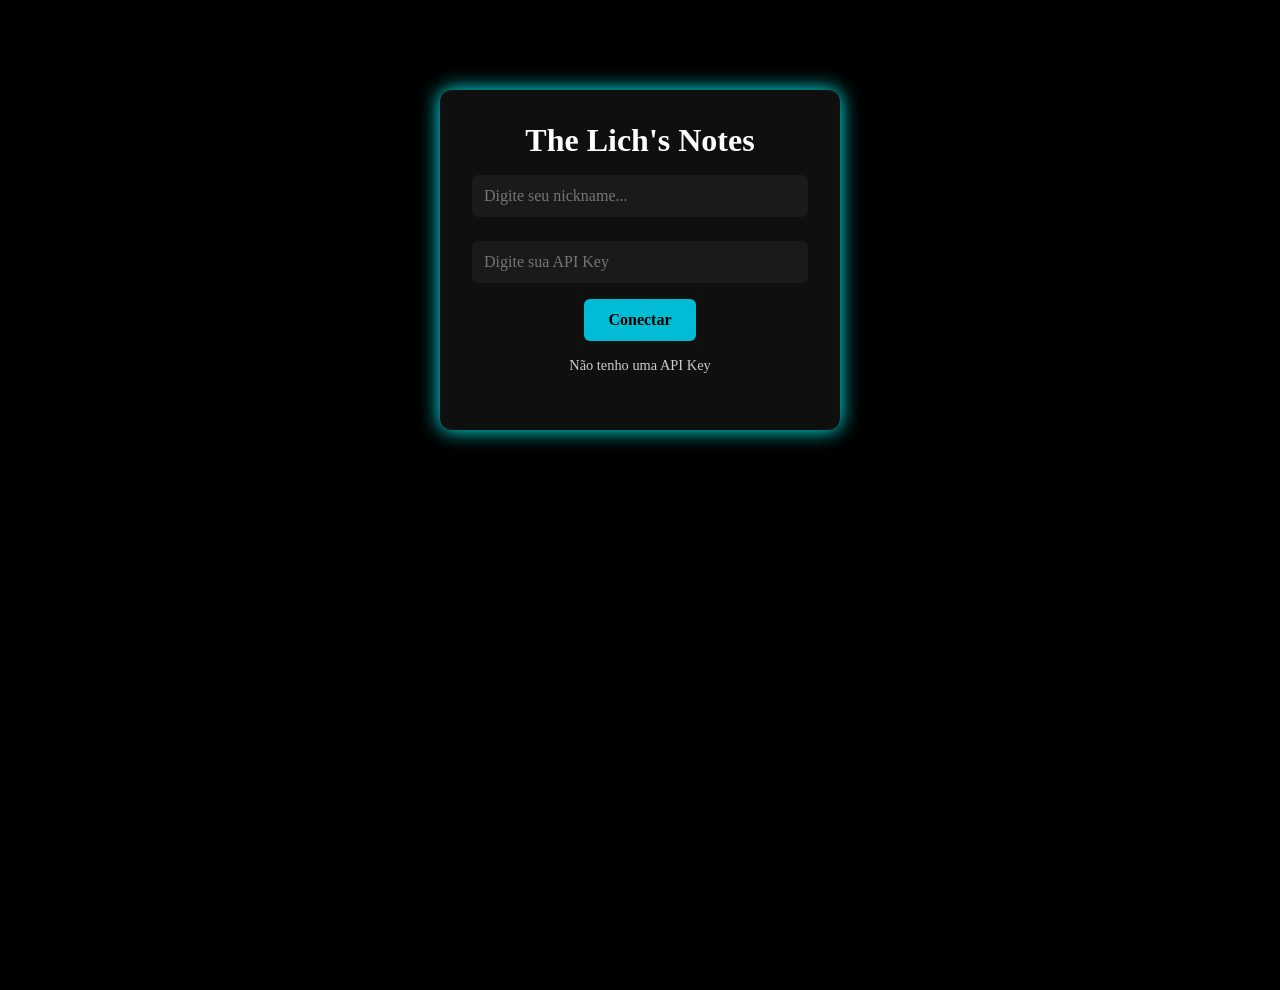
<file: app.html>
<!DOCTYPE html>
<html lang="pt-BR">
<head>
  <meta charset="UTF-8" />
  <meta name="viewport" content="width=device-width, initial-scale=1.0"/>
  <title>The Lich's Notes</title>
  <link rel="stylesheet" href="style.css" />
</head>
<body class="chat-screen">
  <div class="chat-container">
    <header class="chat-header">
    </header>

    <main class="chat-messages" id="chatMessages">
    </main>

    <form id="chatForm" class="chat-form">
      <input
        type="text"
        id="userInput"
        placeholder="Faça sua pergunta ao Lich King..."
        autocomplete="off"
        required
      />
      <button type="submit">Enviar</button>
    </form>
  </div>

  <script src="script/app.js"></script>
</body>
</html>
</file>
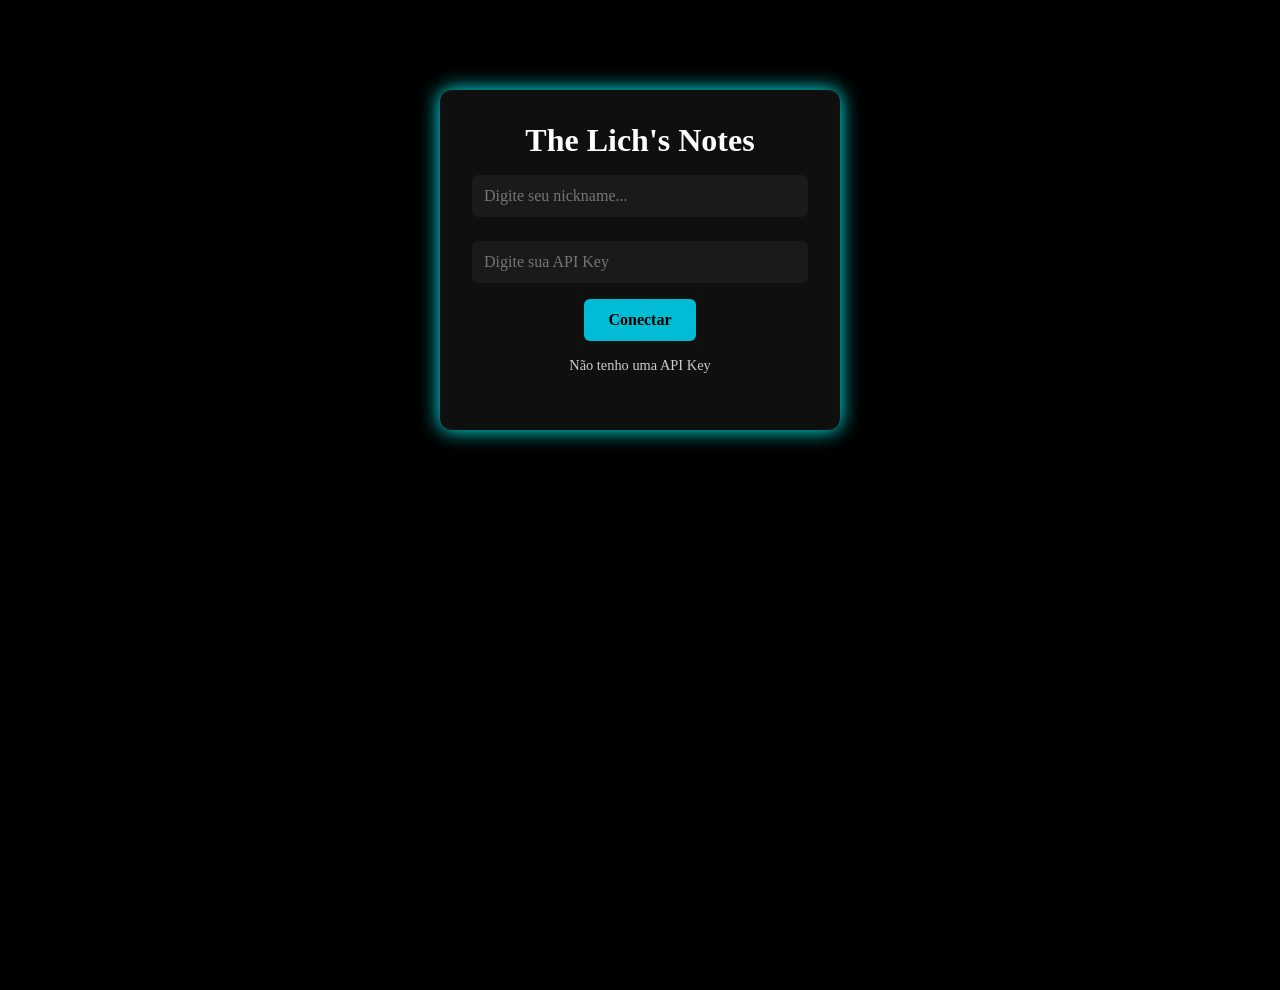
<file: login.html>
<!DOCTYPE html>
<html lang="pt-BR">
<head>
  <meta charset="UTF-8" />
  <meta name="viewport" content="width=device-width, initial-scale=1.0"/>
  <title>The Lich's Notes Login</title>
  <link rel="stylesheet" href="style.css">
  <link rel="icon" href="./assets/logo.svg" type="image/x-icon">
</head>
<body class="login-screen">
  <div class="login-container">
    <h1>The Lich's Notes</h1>

    <form id="loginForm">
      <label for="nickname"></label>
      <input type="text" id="nickname" placeholder="Digite seu nickname..." required />

      <label for="apiKey"></label>
      <input type="text" id="apiKey" placeholder="Digite sua API Key" required />

      <button type="submit">Conectar</button>
    </form>

    <p class="help-link">
      <a href="https://makersuite.google.com/app/apikey" target="_blank">Não tenho uma API Key</a>
    </p>
  </div>

  <script src="./script/login.js"></script>
</body>
</html>
</file>
<file: style.css>
/* === RESET CSS BÁSICO === */
* {
  margin: 0;
  padding: 0;
  box-sizing: border-box;
}

html, body {
  height: 100%;
  background-color: #000;
  color: #fff;
  font-family: 'Cinzel', serif;
  -webkit-font-smoothing: antialiased;
  -moz-osx-font-smoothing: grayscale;
}

input, button, textarea, select {
  font: inherit;
  border: none;
  outline: none;
  background: none;
  color: inherit;
}

button {
  cursor: pointer;
}

a {
  color: inherit;
  text-decoration: none;
}

/* === ESTILO LOGIN === */
.login-container {
  max-width: 400px;
  margin: 10vh auto;
  background-color: #0f0f0f;
  padding: 2rem;
  border-radius: 12px;
  box-shadow: 0 0 20px #0ff;
  color: white;
  text-align: center;
  font-family: "Cinzel", serif;
}

.login-container h1 {
  font-size: 2rem;
  margin-bottom: 0.5rem;
}

.login-container p {
  margin-bottom: 1.5rem;
  font-size: 0.9rem;
  color: #ccc;
}

.login-container input {
  width: 100%;
  padding: 0.75rem;
  margin-top: 0.5rem;
  margin-bottom: 1rem;
  background-color: #1a1a1a;
  border-radius: 6px;
  color: #fff;
}

.login-container button {
  padding: 0.75rem 1.5rem;
  background-color: #00bcd4;
  color: black;
  font-weight: bold;
  border-radius: 6px;
  transition: background-color 0.2s ease;
}

.login-container button:hover {
  background-color: #00acc1;
}

.help-link {
  margin-top: 1rem;
  font-size: 0.85rem;
  color: #888;
}

/* === ESTILO CHAT === */
.chat-container {
  max-width: 600px;
  margin: 5vh auto;
  background-color: #0a0a0a;
  padding: 1rem;
  border-radius: 12px;
  box-shadow: 0 0 15px #00f2ff33;
  display: flex;
  flex-direction: column;
  height: 80vh;
}

.chat-header {
  text-align: center;
  margin-bottom: 1rem;
}

.chat-messages {
  flex: 1;
  overflow-y: auto;
  padding: 1rem;
  border: 1px solid #222;
  border-radius: 8px;
  background: #111;
}

.message {
  margin-bottom: 1rem;
  padding: 0.5rem;
  border-radius: 6px;
  white-space: pre-wrap;
}

.message.user {
  background-color: #003344;
  text-align: right;
}

.message.bot {
  background-color: #2c0033;
  text-align: left;
  font-style: italic;
}

.chat-form {
  display: flex;
  margin-top: 1rem;
  gap: 0.5rem;
}

.chat-form input {
  flex: 1;
  padding: 0.75rem;
  background-color: #1a1a1a;
  border-radius: 6px;
  color: #fff;
}

.chat-form button {
  padding: 0.75rem 1rem;
  background-color: #00bcd4;
  color: black;
  font-weight: bold;
  border-radius: 6px;
}
</file>
